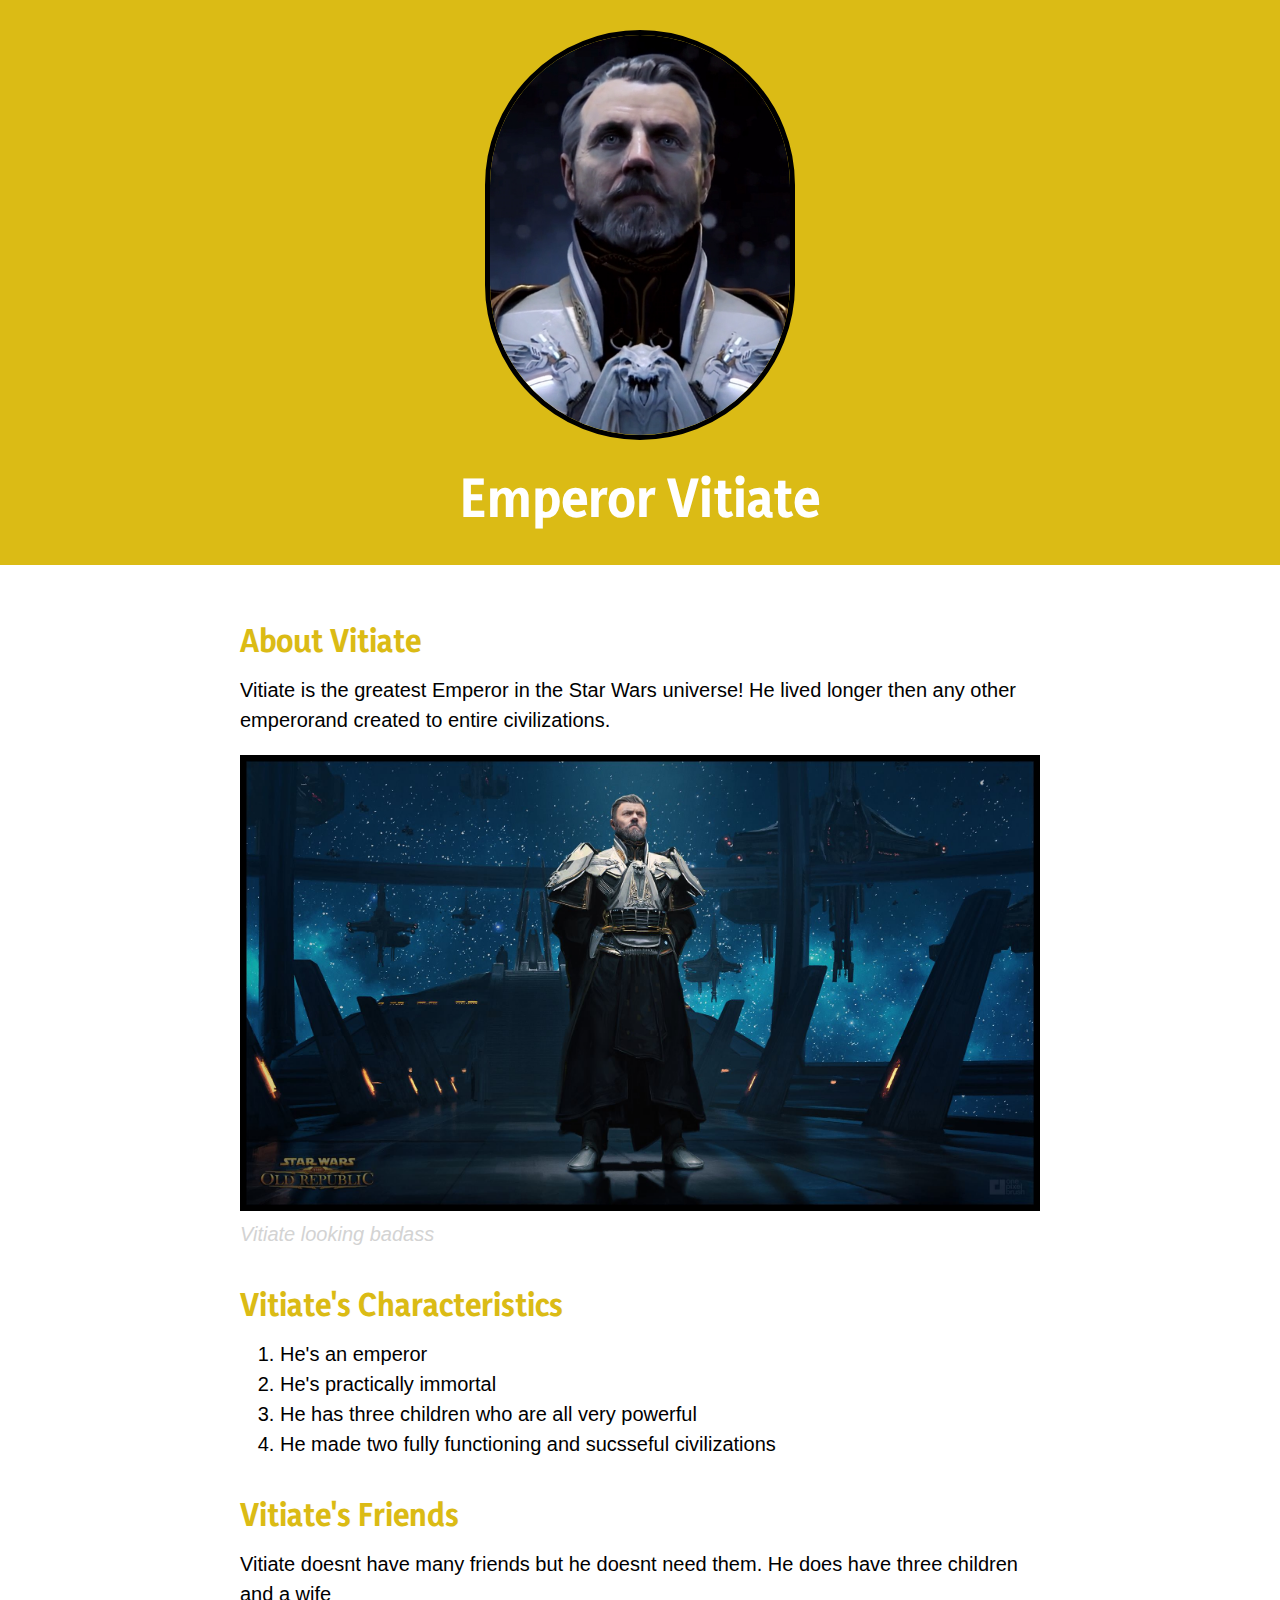
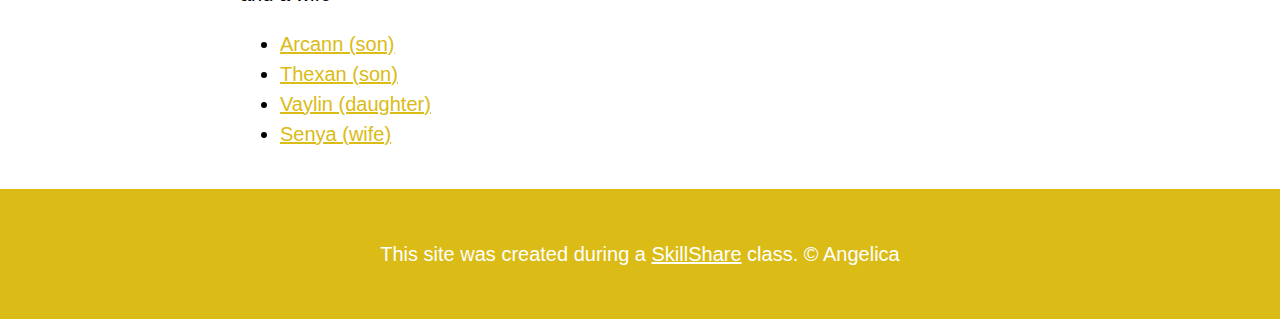
<file: index.html>
<!DOCTYPE html>
<html lang="en" dir="ltr">
  <head>
    <meta charset="utf-8">
    <title>Emperor Vitiate</title>
    <link rel="icon" href="img/vitiate-avatar.jpeg">
    <link rel="preconnect" href="https://fonts.googleapis.com">
    <link rel="preconnect" href="https://fonts.gstatic.com" crossorigin>
    <link href="https://fonts.googleapis.com/css2?family=Yaldevi:wght@700&display=swap" rel="stylesheet">
    <link rel="stylesheet" type="text/css" href="css/hero.css">
  </head>
  <body>
    <!-- header element -->
    <header>
        <img src="img/vitiate-avatar.jpeg" alt="">
        <h1>Emperor Vitiate</h1>
    </header>

    <!-- main element -->
    <main>
      <h2>About Vitiate</h2>
      <p>Vitiate is the greatest Emperor in the Star Wars universe! He lived
      longer then any other emperorand created to entire civilizations.</p>
      <img src="img/vitiate-big1.jpeg" alt="">
      <p class="caption">Vitiate looking badass</p>

      <!-- Characteristics -->
      <h2>Vitiate's Characteristics</h2>
      <ol>
        <li>He's an emperor</li>
        <li>He's practically immortal</li>
        <li>He has three children who are all very powerful</li>
        <li>He made two fully functioning and sucsseful civilizations</li>
      </ol>

      <!-- Friends -->
      <h2>Vitiate's Friends</h2>
      <p>Vitiate doesnt have many friends but he doesnt need them. He does have
        three children and a wife</p>
      <ul>
        <li><a target="_blank" href="https://swtor-archive.fandom.com/wiki/Arcann">Arcann (son)</a></li>
        <li><a target="_blank" href="https://swtor-archive.fandom.com/wiki/Thexan">Thexan (son)</a></li>
        <li><a target="_blank" href="https://swtor-archive.fandom.com/wiki/Vaylin">Vaylin (daughter)</a></li>
        <li><a target="_blank" href="https://starwars.fandom.com/wiki/Senya_Tirall">Senya (wife)</a></li>
      </ul>
    </main>

    <!-- Footer element -->
    <footer>
      <p>This site was created during a <a target="_blank" href="https://www.skillshare.com/classes/Hand-Code-Your-First-Website-HTML-CSS-Basics/1575146775/projects">SkillShare</a> class. &copy; Angelica</p>
    </footer>

  </body>
</html>
</file>
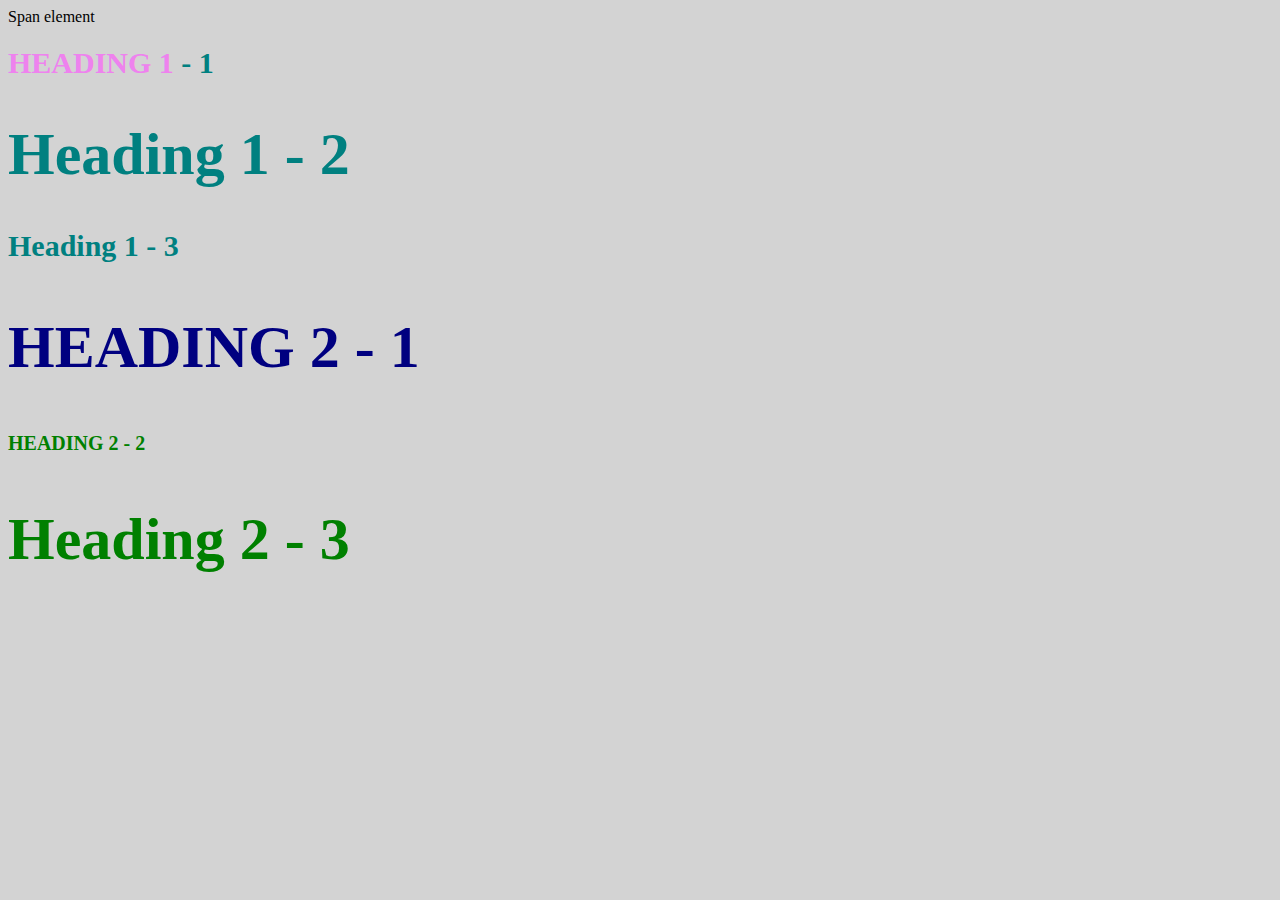
<file: style-test.html>
<!DOCTYPE html>
<html lang="en" dir="ltr">
  <head>
    <meta charset="utf-8">
    <title>Style test</title>
    <link rel="stylesheet" type="text/css" href="css/test.css">
  </head>
  <body>
    <span>Span element</span>
    <h1 class="uppercase"><span>Heading 1</span> - 1</h1>
    <h1 class="big">Heading 1 - 2</h1>
    <h1>Heading 1 - 3</h1>
    <h2 class="big uppercase">Heading 2 - 1</h2>
    <h2 class="uppercase">Heading 2 - 2</h2>
    <h2 class="big">Heading 2 - 3</h2>
  </body>
</html>
</file>
<file: css/hero.css>
body{
  margin: 0;
  font-family: Helvetica, Arial, sans-serif;
  font-size: 20px;
  line-height: 30px;
}

header{
  background-color: #DBBB15;
  text-align: center;
  padding-top: 30px;
  padding-bottom: 20px;
}

h1, h2{
  font-family: 'Yaldevi', sans-serif;
}

header h1{
  color: white;
  font-size: 50px;
}

header img{
  border-radius: 170px;
  width: 300px;
  border: 5px solid;
}

main{
  max-width: 800px;
  margin: 0 auto;
  padding: 20px;
}

main img{
  max-width: 100%;
}

h2{
  font-size: 30px;
  color: #DBBB15;
  margin: 40px 0 10px;
}

a{
  color: #DBBB15;
}
a:hover{
  color: black;
}

footer{
  background-color: #DBBB15;
  text-align: center;
  color: white;
  padding: 50px;
}

footer p{
  margin: 0;
}

footer a{
  color: white;
}
footer a:hover{
  opacity: .5;
  background-color: transparent;
}

p.caption{
  color: lightgray;
  font-style: italic;
  margin-top: 0;
}
</file>
<file: css/test.css>
body{
    background-color: lightgrey;
}

h1{
  font-size: 30px;
  color: teal;
}

h2{
  color: red;
  font-size: 20px;
}

h2{
  color: green;
}

.big{
  font-size: 60px
}

.uppercase{
  text-transform: uppercase;
}

.big.uppercase{
  color: navy;
}

h1 span{
  color: violet;
}
</file>
